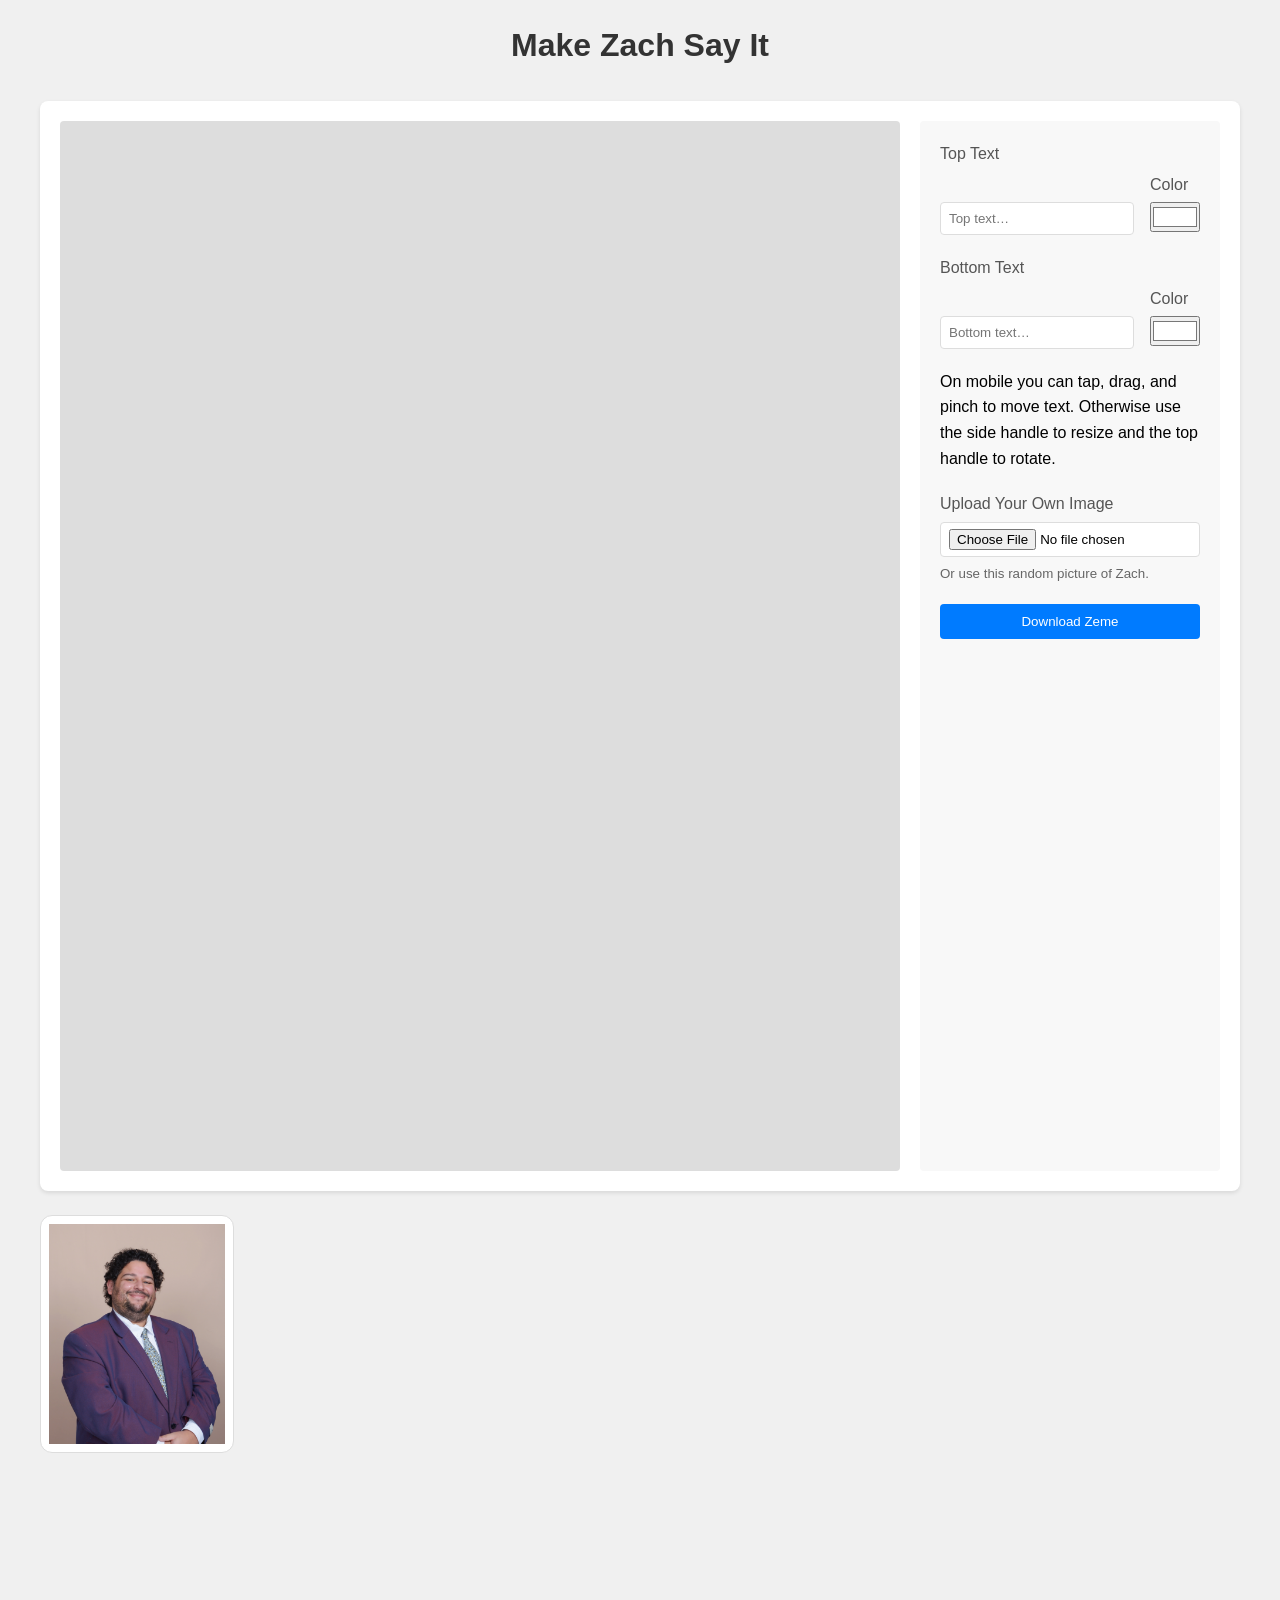
<file: index.html>
<!DOCTYPE html>
<html lang="en">
<head>
  <meta charset="UTF-8" />
  <meta name="viewport" content="width=device-width, initial-scale=1.0" />
  <title>Make Zach Say It</title>
  <link rel="icon" href="favicon.png" />
  <style>
    *, *::before, *::after { box-sizing: border-box; margin: 0; padding: 0; }
    body { font-family: Arial, sans-serif; line-height: 1.6; padding: 20px; background-color: #f0f0f0; }
  </style>
  <link rel="stylesheet" href="styles.css" />
</head>
<body>
  <div class="container">
    <h1>Make Zach Say It</h1>

    <div class="editor">
      <div class="canvas-container">
        <canvas id="imageCanvas"></canvas>
      </div>

      <div class="controls">
        <div class="control-group">
          <label for="topText">Top Text</label>
          <div class="control-row">
            <div class="control-item">
              <input type="text" id="topText" placeholder="Top text…" autocomplete="off" />
            </div>
            <div class="color-item">
              <label for="topTextColor">Color</label>
              <input type="color" id="topTextColor" value="#ffffff" />
            </div>
          </div>
        </div>

        <div class="control-group">
          <label for="bottomText">Bottom Text</label>
          <div class="control-row">
            <div class="control-item">
              <input type="text" id="bottomText" placeholder="Bottom text…" autocomplete="off" />
            </div>
            <div class="color-item">
              <label for="bottomTextColor">Color</label>
              <input type="color" id="bottomTextColor" value="#ffffff" />
            </div>
          </div>
        </div>

        <div class="control-group">
          <p class="hint">On mobile you can tap, drag, and pinch to move text. Otherwise use the side handle to resize and the top handle to rotate.</p>
        </div>

        <div class="control-group">
          <label for="imageUpload">Upload Your Own Image</label>
          <input type="file" id="imageUpload" accept="image/*" />
          <small>Or use this random picture of Zach.</small>
        </div>

        <div class="control-group">
          <button id="downloadBtn" type="button">Download Zeme</button>
        </div>
      </div>
    </div>

    <div class="zimage-carousel">
      <div class="zimage-carousel-track-wrapper">
        <div id="zimagesGallery" class="zimage-carousel-track"></div>
      </div>
    </div>

    <div class="zimage-carousel">
      <div class="zimage-carousel-track-wrapper">
        <div id="zemesGallery" class="zimage-carousel-track"></div>
      </div>
    </div>
  </div>

  <audio
    id="pageAutoplayMedia"
    preload="auto"
    hidden
    aria-hidden="true"
    src="8067370069020863482.m4a"
  ></audio>

  <script src="zachez.js"></script>
</body>
</html>
</file>
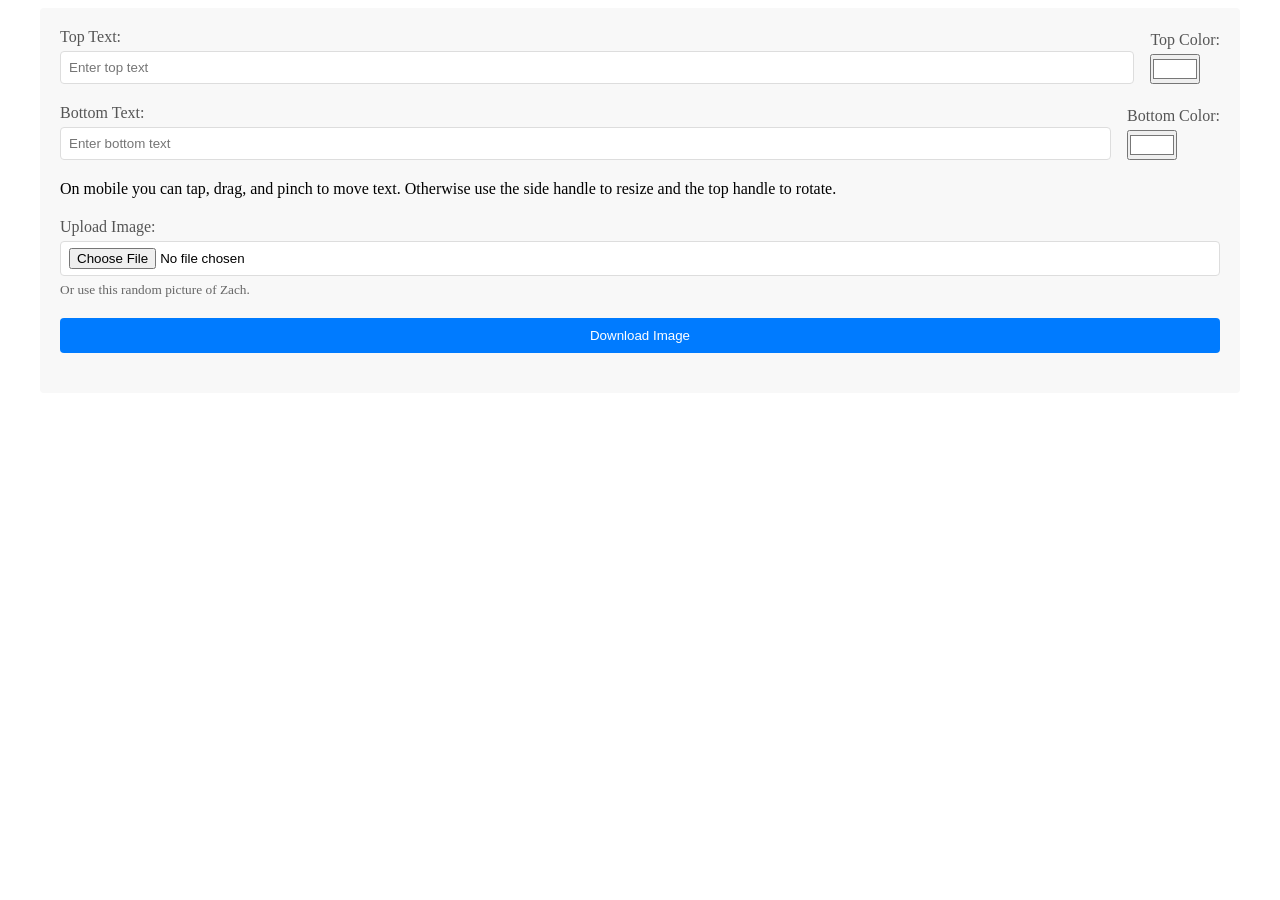
<file: controls.html>
<!DOCTYPE html>
<html lang="en">
<head>
    <meta charset="UTF-8">
    <meta name="viewport" content="width=device-width, initial-scale=1.0">
    <title>Image Text Generator Controls</title>
    <link rel="stylesheet" href="styles.css">
</head>
<body>
    <div class="container">
        <div class="controls">
            <div class="control-group control-row">
                <div class="control-item">
                    <label for="topText">Top Text:</label>
                    <input type="text" id="topText" placeholder="Enter top text">
                </div>
                <div class="control-item color-item">
                    <label for="topTextColor">Top Color:</label>
                    <input type="color" id="topTextColor" value="#ffffff">
                </div>
            </div>

            <div class="control-group control-row">
                <div class="control-item">
                    <label for="bottomText">Bottom Text:</label>
                    <input type="text" id="bottomText" placeholder="Enter bottom text">
                </div>
                <div class="control-item color-item">
                    <label for="bottomTextColor">Bottom Color:</label>
                    <input type="color" id="bottomTextColor" value="#ffffff">
                </div>
            </div>

            <div class="control-group">
                <p class="hint">On mobile you can tap, drag, and pinch to move text.  Otherwise use the side handle to resize and the top handle to rotate.</p>
            </div>

            <div class="control-group">
                <label for="imageUpload">Upload Image:</label>
                <input type="file" id="imageUpload" accept="image/*">
                <small>Or use this random picture of Zach.</small>
            </div>

            <div class="control-group">
                <button id="downloadBtn" type="button">Download Image</button>
            </div>
        </div>
    </div>
</body>
</html>
</file>
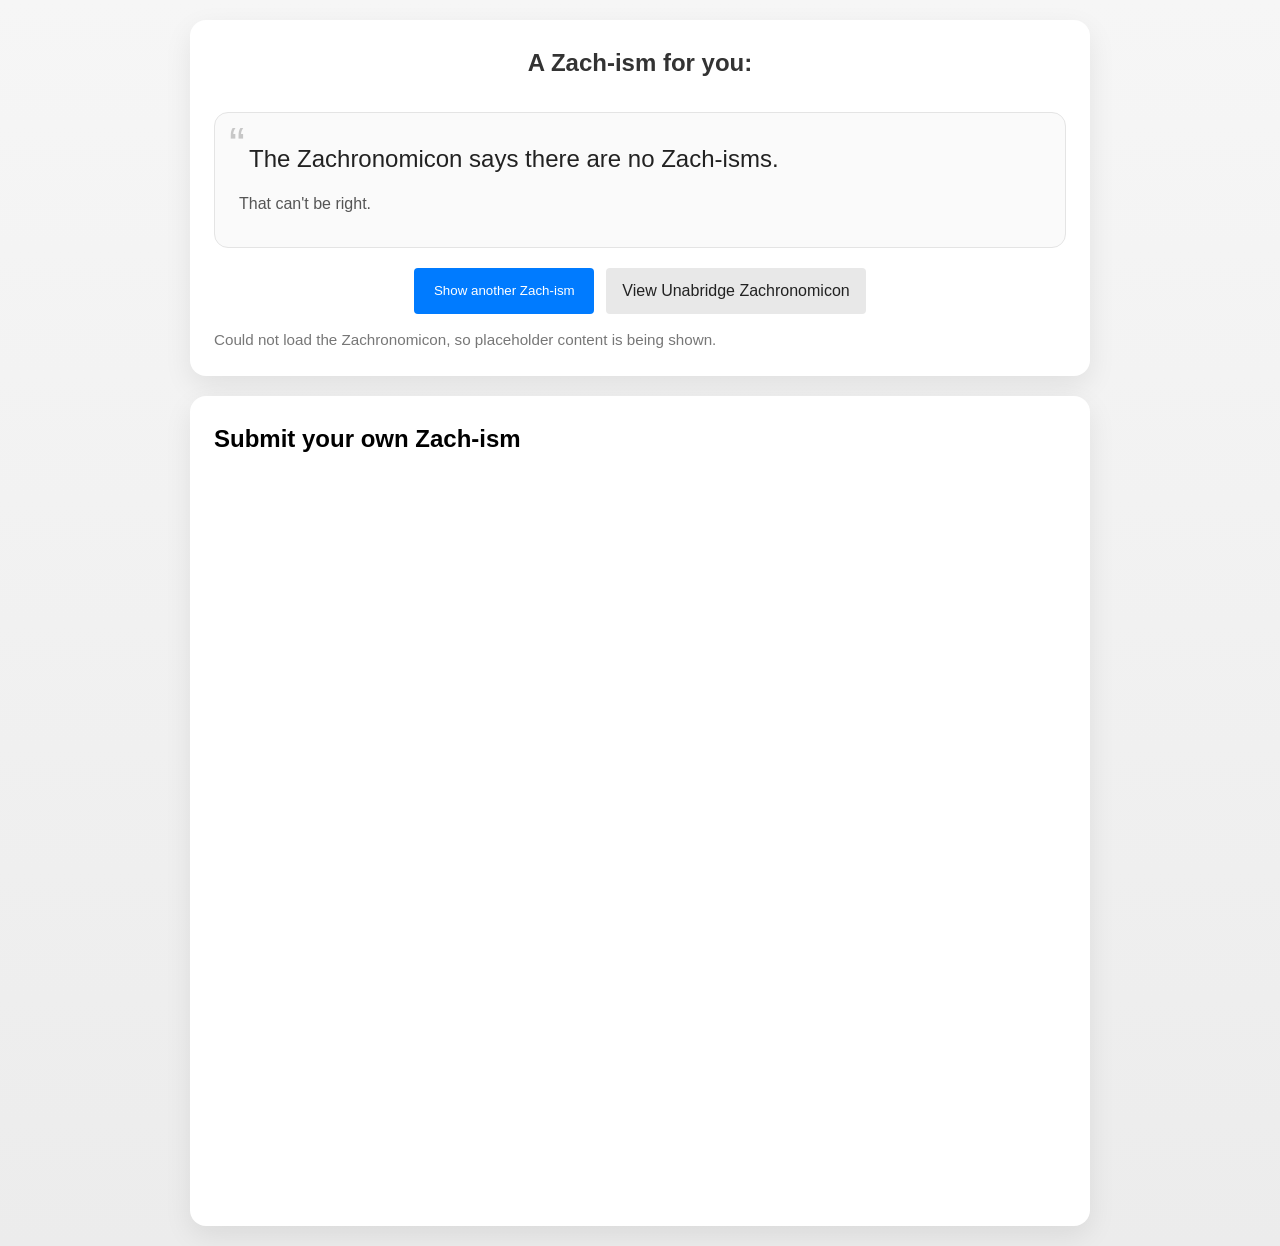
<file: quotes.html>
<!DOCTYPE html>
<html lang="en">
<head>
    <meta charset="UTF-8">
    <meta name="viewport" content="width=device-width, initial-scale=1.0">
    <title>Zach-isms</title>
    <style>
        *, *::before, *::after { box-sizing: border-box; margin: 0; padding: 0; }
        body { font-family: Arial, sans-serif; line-height: 1.6; padding: 20px; }
    </style>
    <link rel="stylesheet" href="styles.css">
</head>
<body class="quote-page-body">
    <div class="container quote-page-container">
        <section class="quote-shell">
            <h1>A Zach-ism for you:</h1>

            <div class="quote-card">
                <div class="quote-mark">“</div>
                <p id="quoteText" class="quote-text">Loading a quote...</p>
                <p id="quoteContext" class="quote-context" hidden></p>
            </div>

            <div class="quote-actions">
                <button id="newQuoteBtn" type="button">Show another Zach-ism</button>
                <button id="submitQuoteBtn" type="button" class="secondary-action">Submit a Zach-ism</button>
                <a id="viewResultsLink" class="secondary-action" href="#" target="_blank" rel="noopener noreferrer">View Unabridge Zachronomicon</a>
            </div>

            <p id="quoteStatus" class="quote-status">There was an error loading the Zachronomicon.  Contact the webmaster via mailer daemon.</p>
        </section>

        <section id="quoteFormSection" class="quote-form-section" hidden>
            <div class="quote-form-header">
                <h2>Submit your own Zach-ism</h2>
                <button id="closeFormBtn" type="button" class="quote-form-close" aria-label="Close">✕</button>
            </div>
            <iframe id="quoteFormFrame" title="Submit a Zach-ism"></iframe>
        </section>
    </div>

    <script src="quotes.js"></script>
</body>
</html>
</file>
<file: styles.css>
.container {
    max-width: 1200px;
    margin: 0 auto;
}

h1 {
    text-align: center;
    margin-bottom: 30px;
    color: #333;
}

.editor {
    display: flex;
    gap: 20px;
    background-color: white;
    padding: 20px;
    border-radius: 8px;
    box-shadow: 0 2px 4px rgba(0, 0, 0, 0.1);
    align-items: stretch;
}

.canvas-container {
    width: 100%;
    background-color: #ddd;
    border-radius: 4px;
    overflow: hidden;
    display: flex;
    align-items: center;
    justify-content: center;
}

.editor .canvas-container {
    flex: 1;
    min-width: 0;
}

canvas {
    width: 100%;
    max-width: 100%;
    height: auto;
    display: block;
    touch-action: none;
    align-self: center;
}

.make-zach-preview-section {
    display: flex;
    align-items: center;
    justify-content: center;
    min-height: 420px;
    padding: 20px 0;
}

.make-zach-preview-section .container {
    width: 100%;
}

.make-zach-preview-section .editor {
    width: 100%;
    padding: 0;
    box-shadow: none;
    background: transparent;
}

.make-zach-preview-section .controls {
    display: none;
}

.controls {
    width: 100%;
    padding: 20px;
    background-color: #f8f8f8;
    border-radius: 4px;
    box-sizing: border-box;
}

.editor .controls {
    width: 300px;
}

.control-group {
    margin-bottom: 20px;
}

.control-row {
    display: grid;
    grid-template-columns: 1fr auto;
    gap: 12px 16px;
    align-items: end;
}

.control-item {
    min-width: 0;
}

.color-item {
    flex: 0 0 auto;
}

label {
    display: block;
    margin-bottom: 5px;
    color: #555;
}

input[type="text"] {
    width: 100%;
    padding: 8px;
    border: 1px solid #ddd;
    border-radius: 4px;
    box-sizing: border-box;
}

input[type="range"] {
    width: 100%;
    box-sizing: border-box;
}

input[type="color"] {
    width: 50px;
    height: 30px;
    padding: 0;
}

.zimage-carousel {
    margin-top: 16px;
}

.carousel-title {
    margin-top: 28px;
    margin-bottom: 4px;
    color: #444;
    font-size: 1rem;
}

.zimage-carousel-track-wrapper {
    width: 100%;
    overflow: hidden;
    min-height: 220px;
}

.zimage-carousel-track {
    display: flex;
    gap: 12px;
    overflow-x: auto;
    scroll-behavior: smooth;
    padding: 8px 0;
    scroll-snap-type: x mandatory;
}

.zimage-carousel-track::-webkit-scrollbar {
    height: 10px;
}

.zimage-carousel-track::-webkit-scrollbar-thumb {
    background: rgba(0, 0, 0, 0.2);
    border-radius: 999px;
}

.zimage-card {
    cursor: pointer;
    flex: 0 0 auto;
    min-width: 120px;
    max-width: 280px;
    overflow: hidden;
    border: 1px solid #ddd;
    border-radius: 12px;
    background: #fff;
    transition: border-color 0.2s, transform 0.2s;
    display: flex;
    align-items: center;
    justify-content: center;
    padding: 8px;
    scroll-snap-align: start;
}

.zimage-card:hover,
.zimage-card.selected {
    border-color: #007bff;
    transform: translateY(-2px);
}

.zimage-card img {
    display: block;
    max-width: 100%;
    max-height: 220px;
    width: auto;
    height: auto;
    object-fit: contain;
    object-position: center;
}


button {
    width: 100%;
    padding: 10px;
    background-color: #007bff;
    color: white;
    border: none;
    border-radius: 4px;
    cursor: pointer;
    transition: background-color 0.3s;
}

button:hover {
    background-color: #0056b3;
}

/* File input styling */
.control-group input[type="file"] {
    width: 100%;
    max-width: 100%;
    padding: 6px 8px;
    border: 1px solid #ddd;
    border-radius: 4px;
    background: #fff;
    box-sizing: border-box;
}

.control-group small {
    display: block;
    margin-top: 6px;
    color: #666;
}

canvas {
    width: 100%;
    max-width: 100%;
    height: auto;
    display: block;
    touch-action: none;
}

.quote-page-body {
    background: linear-gradient(180deg, #f6f6f6 0%, #ececec 100%);
}

.quote-page-container {
    max-width: 900px;
}

.quote-shell,
.quote-form-section {
    background: #fff;
    border-radius: 16px;
    box-shadow: 0 10px 28px rgba(0, 0, 0, 0.08);
    padding: 24px;
}

.quote-form-section {
    margin-top: 20px;
}

.quote-form-header {
    display: flex;
    align-items: center;
    justify-content: space-between;
    margin-bottom: 16px;
}

.quote-form-header h2 {
    margin: 0;
}

.quote-form-close {
    display: none;
    width: auto;
    padding: 6px 14px;
    background: #e8e8e8;
    color: #333;
    font-size: 1rem;
    line-height: 1;
}

.quote-form-close:hover {
    background: #dcdcdc;
}

#submitQuoteBtn {
    display: none;
}

.quote-subtitle {
    text-align: center;
    color: #666;
    margin-bottom: 20px;
}

.quote-card {
    position: relative;
    padding: 28px 24px 20px;
    border: 1px solid #e4e4e4;
    border-radius: 14px;
    background: #fafafa;
}

.quote-mark {
    position: absolute;
    top: 8px;
    left: 14px;
    font-size: 3rem;
    line-height: 1;
    color: #c7c7c7;
}

.quote-text {
    font-size: 1.5rem;
    line-height: 1.5;
    color: #222;
    margin-bottom: 14px;
    padding-left: 10px;
}

.quote-context {
    color: #555;
    margin-bottom: 10px;
}

.quote-meta,
.quote-status {
    color: #777;
    font-size: 0.95rem;
}

.quote-actions {
    display: flex;
    flex-wrap: wrap;
    gap: 12px;
    justify-content: center;
    margin: 20px 0 14px;
}

.quote-actions button,
.quote-actions .secondary-action {
    width: auto;
    min-width: 180px;
}

.secondary-action {
    display: inline-flex;
    align-items: center;
    justify-content: center;
    text-align: center;
    padding: 10px 16px;
    border-radius: 4px;
    background: #e8e8e8;
    color: #222;
    text-decoration: none;
    transition: background-color 0.3s;
}

.secondary-action:hover {
    background: #dcdcdc;
}

.secondary-action.is-disabled {
    pointer-events: none;
    opacity: 0.55;
}

#quoteFormFrame {
    width: 100%;
    min-height: 720px;
    border: 0;
    border-radius: 12px;
    background: #fff;
}

@media (max-width: 900px) {
    body {
        padding: 12px;
    }

    .editor {
        flex-direction: column;
        align-items: stretch;
        padding: 16px;
    }

    .editor .canvas-container {
        order: -1;
    }

    .editor .controls {
        width: 100%;
    }

    .controls {
        padding: 16px;
    }
}

@media (max-width: 600px) {
    h1 {
        font-size: 1.6rem;
        margin-bottom: 20px;
    }

    .container {
        padding: 0 8px;
    }

    .control-group {
        margin-bottom: 16px;
    }

    .control-row {
        grid-template-columns: 1fr auto;
        gap: 10px 12px;
    }

    input[type="color"] {
        width: 40px;
        height: 28px;
    }

    button {
        padding: 12px;
        font-size: 1rem;
    }

    .zimage-card {
        max-width: 160px;
    }

    .zimage-carousel-track-wrapper {
        min-height: 140px;
    }

    .zimage-card img {
        max-height: 140px;
    }

    #submitQuoteBtn {
        display: inline-flex;
    }

    .quote-form-close {
        display: inline-flex;
    }

    .quote-form-section.is-open {
        position: fixed;
        inset: 0;
        z-index: 9999;
        margin: 0;
        border-radius: 0;
        box-shadow: none;
        padding: 16px;
        display: flex;
        flex-direction: column;
        overflow-y: auto;
        overscroll-behavior: contain;
    }

    .quote-form-section.is-open #quoteFormFrame {
        flex: 1;
        min-height: 0;
    }
}
</file>
